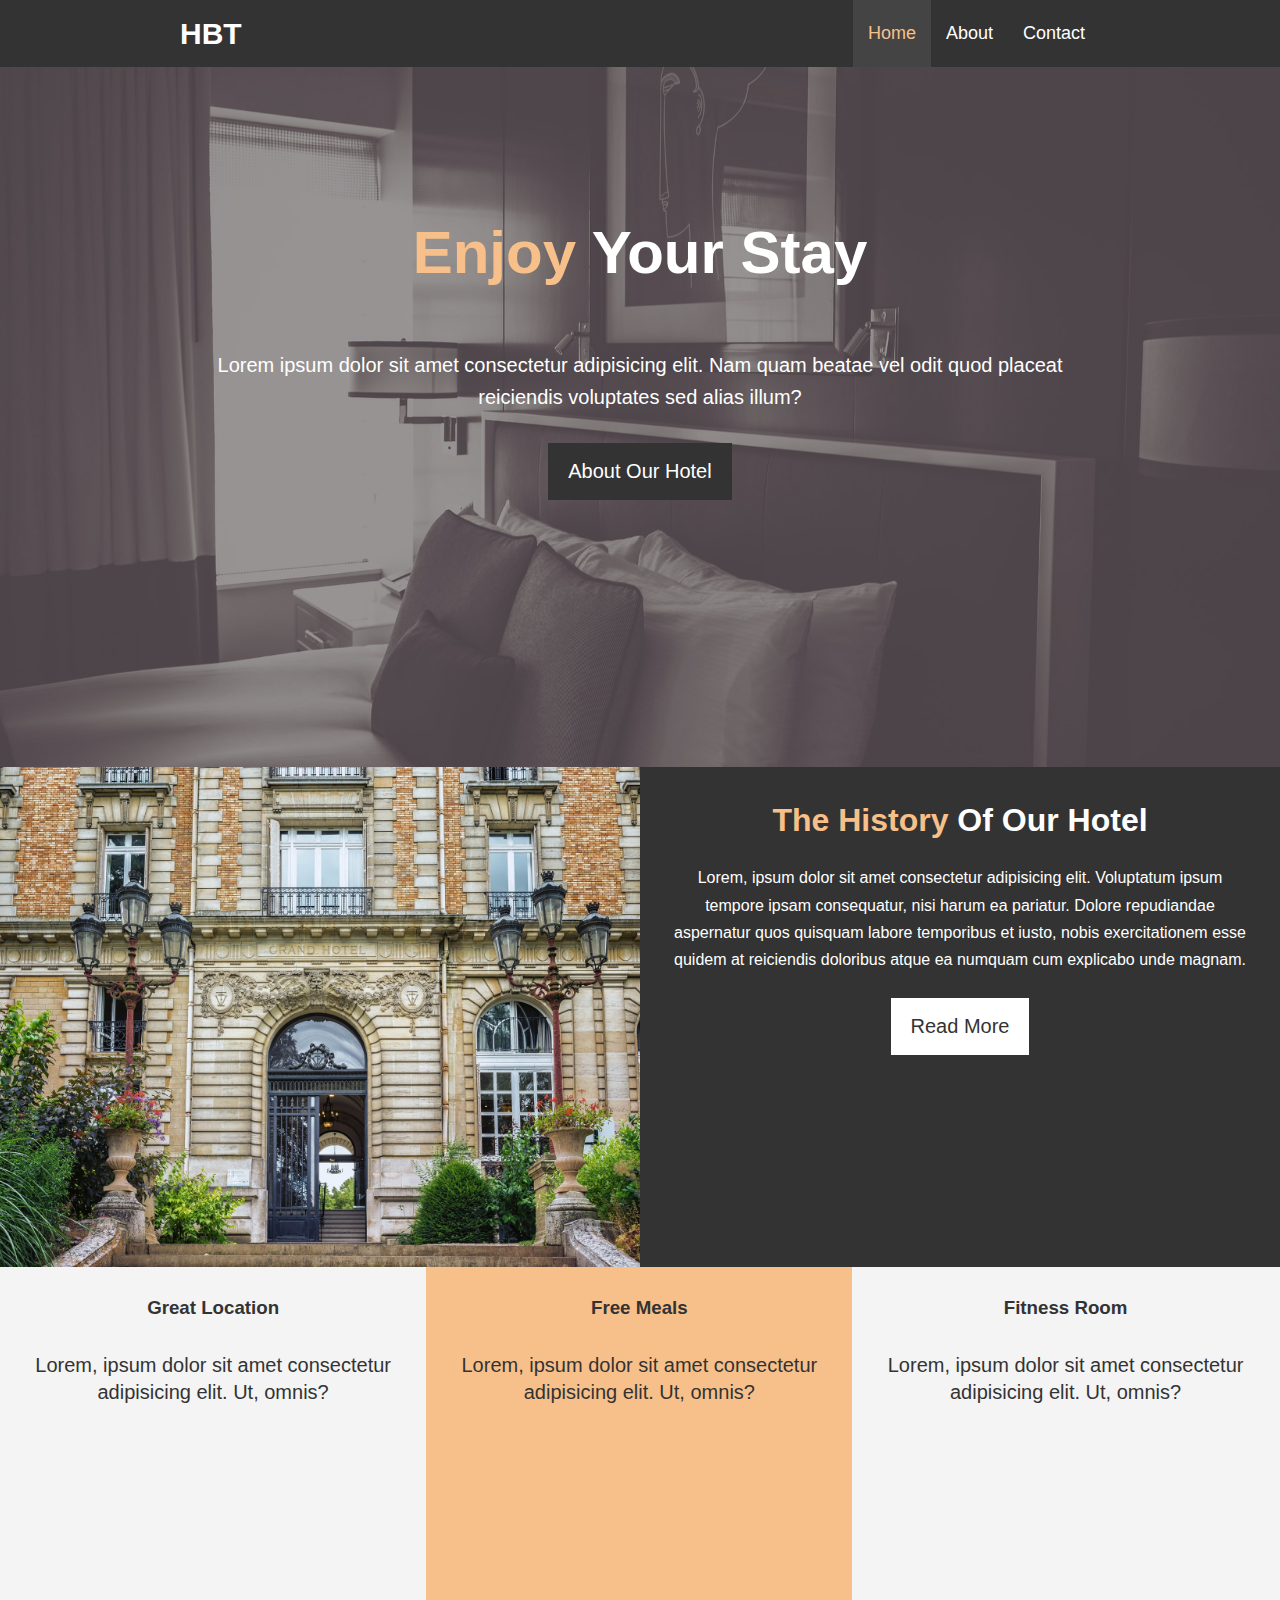
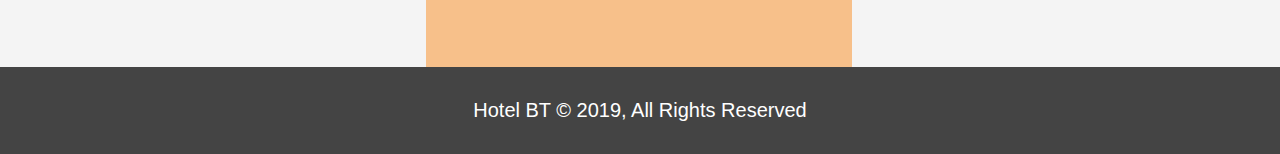
<file: hotel_website/index.html>
<!DOCTYPE html>
<html lang="en">

<head>
  <meta charset="UTF-8">
  <meta name="viewport" content="width=device-width, initial-scale=1.0">
  <meta http-equiv="X-UA-Compatible" content="ie=edge">
  <meta name="desciption" content="This is the best hotel in Boston ever">
  <meta name="keywords" content="hotel,boston hotel">
  <link rel="stylesheet" href="css/style.css">
  <link rel="stylesheet" href="https://use.fontawesome.com/releases/v5.6.1/css/all.css"
    integrity="sha384-gfdkjb5BdAXd+lj+gudLWI+BXq4IuLW5IT+brZEZsLFm++aCMlF1V92rMkPaX4PP" crossorigin="anonymous">
  <title>Hotel BT | Welcome</title>
</head>

<body>
  <header>
    <nav id="navbar">
      <div class="container">
        <h1 class="logo"><a href="index.html">HBT</a></h1>
        <ul>
          <li><a href="index.html" class="current">Home</a></li>
          <li><a href="about.html">About</a></li>
          <li><a href="contact.html">Contact</a></li>
        </ul>
      </div>
    </nav>
  </header>
  <div id="showcase">
    <div class="container">
      <div class="showcase-content">
        <h1><span class="text-primary">Enjoy</span> Your Stay</h1>
        <p>Lorem ipsum dolor sit amet consectetur adipisicing elit.
          Nam quam beatae vel odit quod placeat reiciendis
          voluptates sed alias illum?</p>
        <a href="about.html" class="btn">About Our Hotel</a>
      </div>
    </div>
  </div>
  <section id="home-info" class="bg-dark">
    <div id="info-img">
    </div>
    <div id="info-content">
      <h1><span class="text-primary">The History</span> Of Our Hotel</h1>
      <p>Lorem, ipsum dolor sit amet consectetur adipisicing elit. Voluptatum ipsum tempore ipsam consequatur, nisi
        harum ea pariatur. Dolore repudiandae aspernatur quos quisquam labore temporibus et iusto, nobis exercitationem
        esse quidem at reiciendis doloribus atque ea numquam cum explicabo unde magnam.</p>
      <a href="about.html" class="btn btn-light">Read More</a>
    </div>
  </section>
  <section id="features">
    <div class="box bg-light">
      <i class="fas fa-hotel fa-3x"></i>
      <h3>Great Location</h3>
      <p>Lorem, ipsum dolor sit amet consectetur adipisicing elit. Ut, omnis?</p>
    </div>
    <div class="box bg-primary">
      <i class="fas fa-utensils fa-3x"></i>
      <h3>Free Meals</h3>
      <p>Lorem, ipsum dolor sit amet consectetur adipisicing elit. Ut, omnis?</p>
    </div>
    <div class="box bg-light">
      <i class="fas fa-dumbbell fa-3x"></i>
      <h3>Fitness Room</h3>
      <p>Lorem, ipsum dolor sit amet consectetur adipisicing elit. Ut, omnis?</p>
    </div>
  </section>
  <footer id="main-footer">
    <p>Hotel BT &copy; 2019, All Rights Reserved</p>
  </footer>
</body>

</html>
</file>
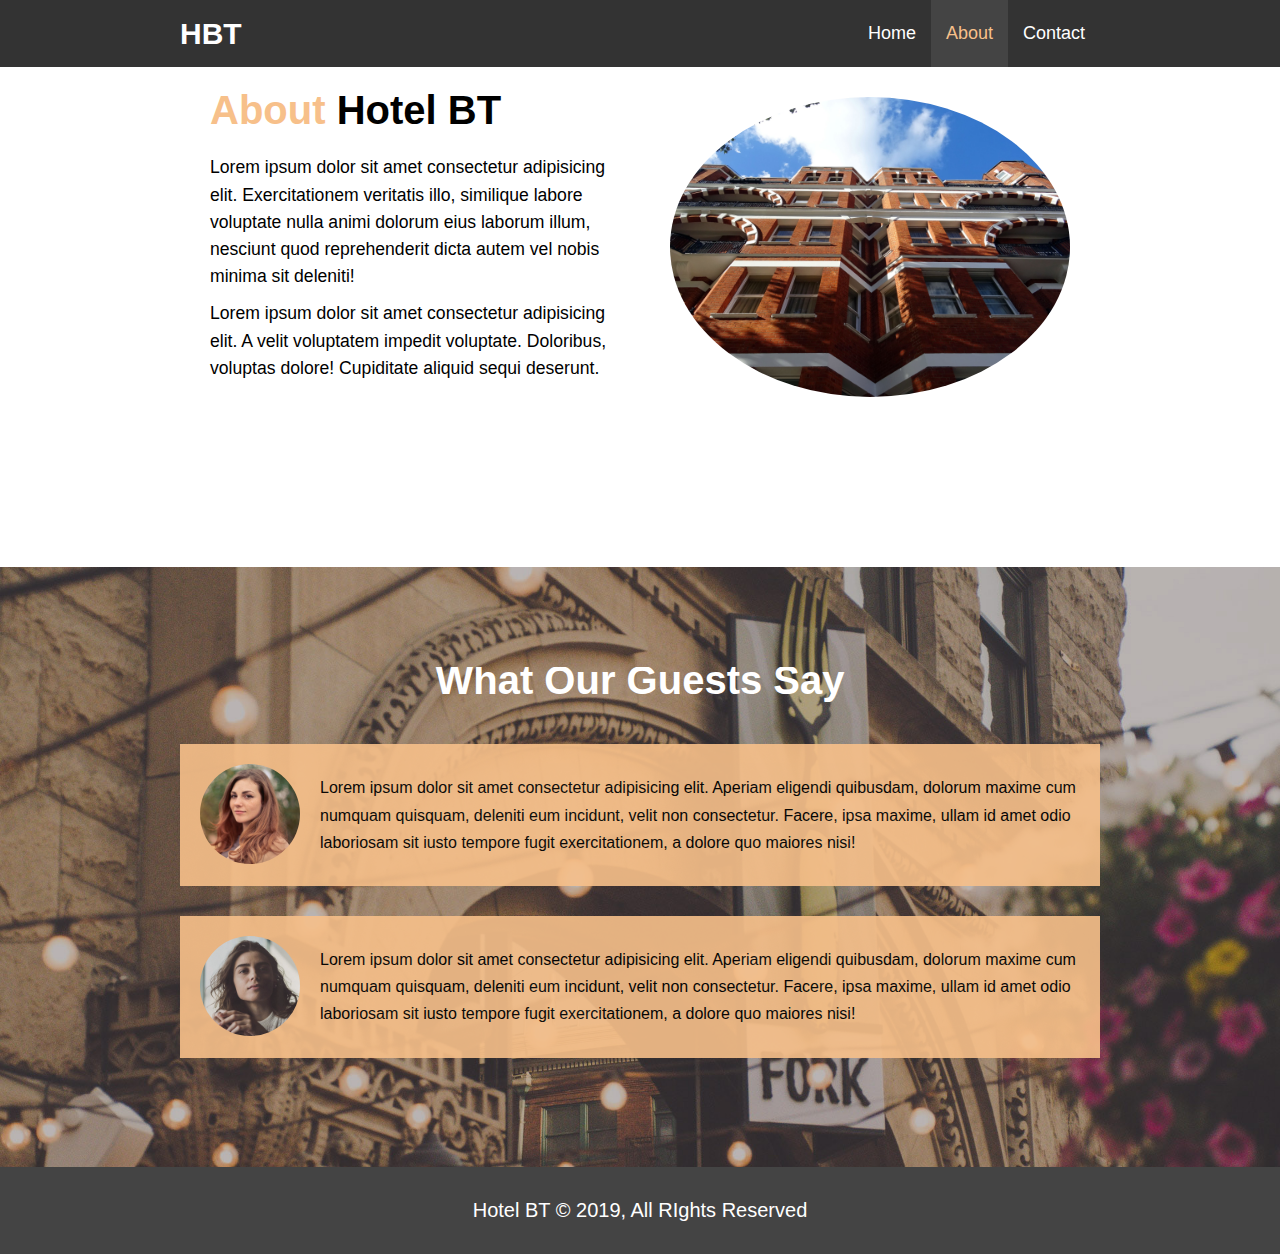
<file: hotel_website/about.html>
<!DOCTYPE html>
<html lang="en">

<head>
  <meta charset="UTF-8">
  <meta name="viewport" content="width=device-width, initial-scale=1.0">
  <meta http-equiv="X-UA-Compatible" content="ie=edge">
  <meta name="description" content="Welcome to the most extraordinary hotel in Boston Massachusetts">
  <meta name="keywords" content="hotel,boston hotel,new england hotel">
  <link rel="stylesheet" href="css/style.css">
  <title>Hotel BT | About</title>
</head>

<body>
  <header>
    <nav id="navbar">
      <div class="container">
        <h1 class="logo"><a href="index.html">HBT</a></h1>
        <ul>
          <li><a href="index.html">Home</a></li>
          <li><a class="current" href="about.html">About</a></li>
          <li><a href="contact.html">Contact</a></li>
        </ul>
      </div>
    </nav>
  </header>

  <section id="about-info" class="bg-light py-3">
    <div class="container">
      <div class="info-left">
        <h1 class="l-heading"><span class="text-primary">About</span> Hotel BT</h1>
        <p>Lorem ipsum dolor sit amet consectetur adipisicing elit. Exercitationem veritatis illo, similique labore
          voluptate nulla animi dolorum eius laborum illum, nesciunt quod reprehenderit dicta autem vel nobis minima sit
          deleniti!</p>
        <p>Lorem ipsum dolor sit amet consectetur adipisicing elit. A velit voluptatem impedit voluptate. Doloribus,
          voluptas dolore! Cupiditate aliquid sequi deserunt.</p>
      </div>
      <div class="info-right">
        <img src="./img/photo-2.jpg" alt="hotel">
      </div>
    </div>
  </section>

  <div class="clr"></div>

  <section id="testimonials" class="py-3">
    <div class="container">
      <h2 class="l-heading">What Our Guests Say</h2>
      <div class="testimonial bg-primary">
        <img src="./img/person-1.jpg" alt="Samantha">
        <p>Lorem ipsum dolor sit amet consectetur adipisicing elit. Aperiam eligendi quibusdam, dolorum maxime cum
          numquam quisquam, deleniti eum incidunt, velit non consectetur. Facere, ipsa maxime, ullam id amet odio
          laboriosam sit iusto tempore fugit exercitationem, a dolore quo maiores nisi!</p>
      </div>

      <div class="testimonial bg-primary">
        <img src="./img/person-2.jpg" alt="Jen">
        <p>Lorem ipsum dolor sit amet consectetur adipisicing elit. Aperiam eligendi quibusdam, dolorum maxime cum
          numquam quisquam, deleniti eum incidunt, velit non consectetur. Facere, ipsa maxime, ullam id amet odio
          laboriosam sit iusto tempore fugit exercitationem, a dolore quo maiores nisi!</p>
      </div>
    </div>
  </section>

  <footer id="main-footer">
    <p>Hotel BT &copy; 2019, All RIghts Reserved</p>
  </footer>
</body>

</html>
</file>
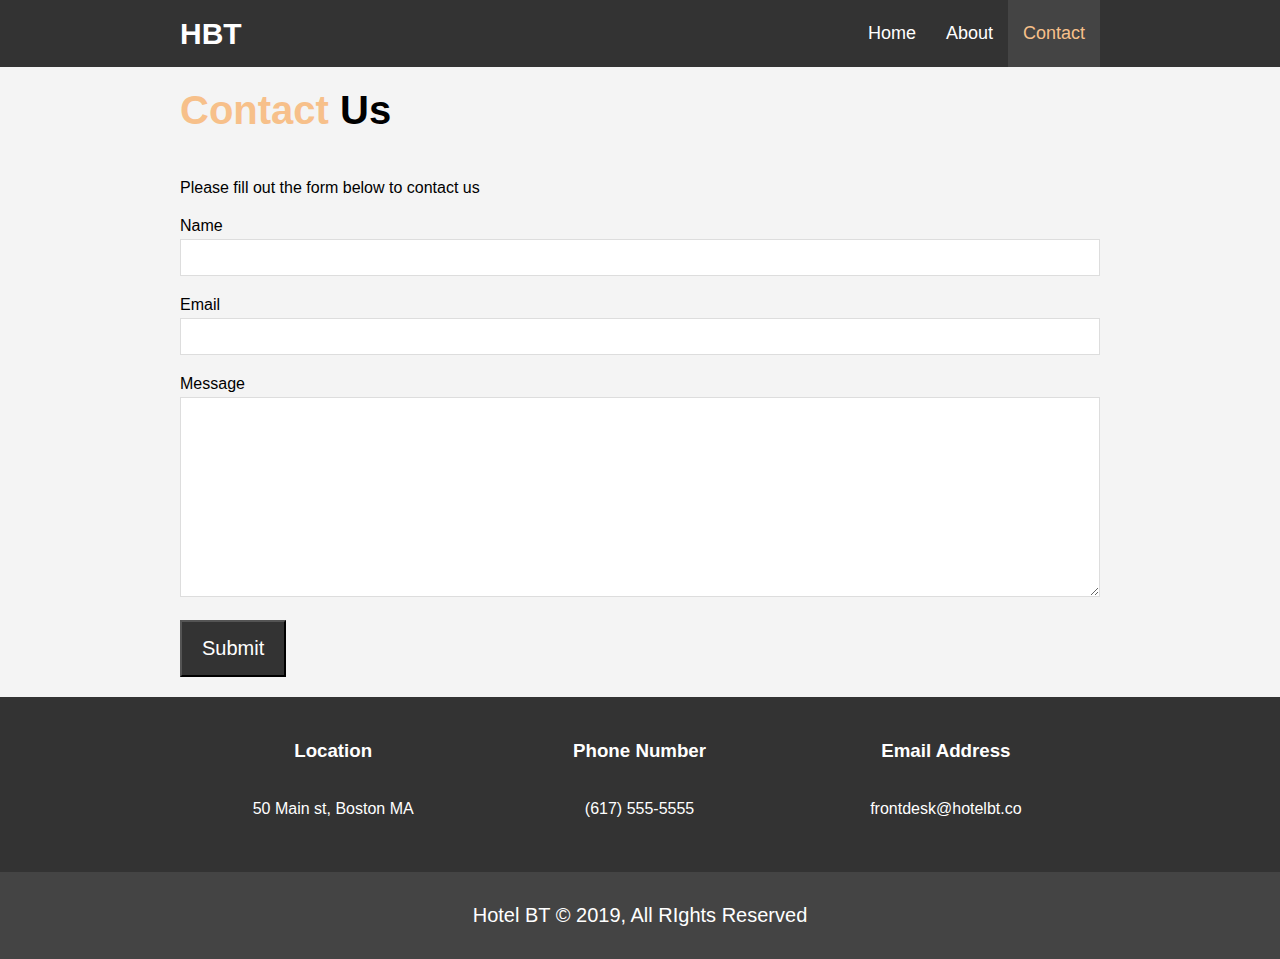
<file: hotel_website/contact.html>
<!DOCTYPE html>
<html lang="en">

<head>
  <meta charset="UTF-8">
  <meta name="viewport" content="width=device-width, initial-scale=1.0">
  <meta http-equiv="X-UA-Compatible" content="ie=edge">
  <meta name="description" content="Welcome to the most extraordinary hotel in Boston Massachusetts">
  <meta name="keywords" content="hotel,boston hotel,new england hotel">
  <link rel="stylesheet" href="https://use.fontawesome.com/releases/v5.6.1/css/all.css"
    integrity="sha384-gfdkjb5BdAXd+lj+gudLWI+BXq4IuLW5IT+brZEZsLFm++aCMlF1V92rMkPaX4PP" crossorigin="anonymous">
  <link rel="stylesheet" href="css/style.css">
  <title>Hotel BT | Contact</title>
</head>

<body>
  <header>
    <nav id="navbar">
      <div class="container">
        <h1 class="logo"><a href="index.html">HBT</a></h1>
        <ul>
          <li><a href="index.html">Home</a></li>
          <li><a href="about.html">About</a></li>
          <li><a class="current" href="contact.html">Contact</a></li>
        </ul>
      </div>
    </nav>
  </header>

  <section id="contact-form" class="py-3">
    <div class="container">
      <h1 class="l-heading"><span class="text-primary">Contact</span> Us</h1>
      <p>Please fill out the form below to contact us</p>
      <form action="process.php">
        <div class="form-group">
          <label for="name">Name</label>
          <input type="text" name="name" id="name">
        </div>
        <div class="form-group">
          <label for="email">Email</label>
          <input type="email" name="email" id="email">
        </div>
        <div class="form-group">
          <label for="message">Message</label>
          <textarea name="message" id="message"></textarea>
        </div>
        <button type="submit" class="btn">Submit</button>
      </form>
    </div>
  </section>

  <section id="contact-info" class="bg-dark">
    <div class="container">
      <div class="box">
        <i class="fas fa-hotel fa-3x"></i>
        <h3>Location</h3>
        <p>50 Main st, Boston MA</p>
      </div>
      <div class="box">
        <i class="fas fa-phone fa-3x"></i>
        <h3>Phone Number</h3>
        <p>(617) 555-5555</p>
      </div>
      <div class="box">
        <i class="fas fa-envelope fa-3x"></i>
        <h3>Email Address</h3>
        <p>frontdesk@hotelbt.co</p>
      </div>
    </div>
  </section>

  <footer id="main-footer">
    <p>Hotel BT &copy; 2019, All RIghts Reserved</p>
  </footer>
</body>

</html>
</file>
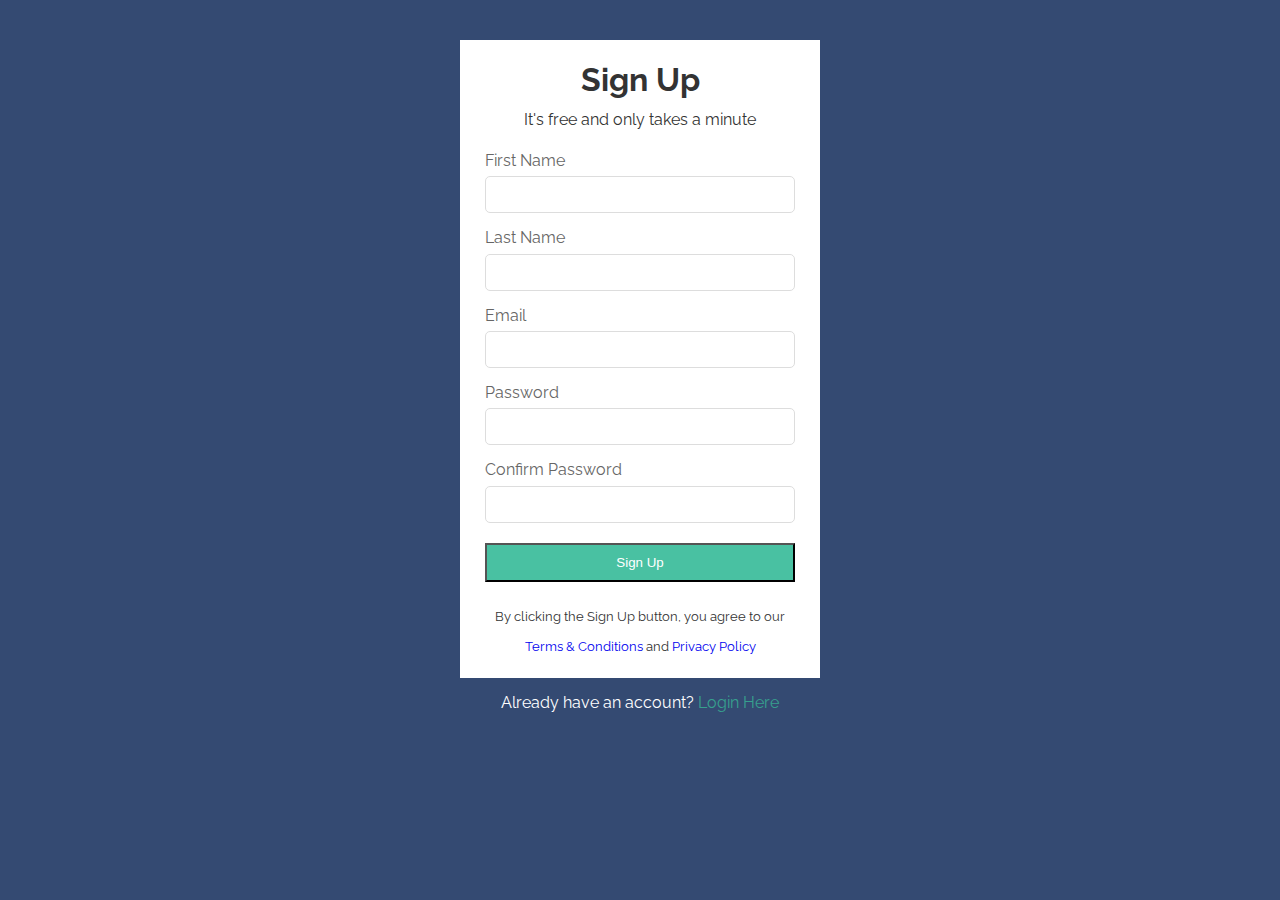
<file: practice/form_styling_start.html>
<!DOCTYPE html>
<html lang="en">

<head>
  <meta charset="UTF-8" />
  <meta name="viewport" content="width=device-width, initial-scale=1.0" />
  <meta http-equiv="X-UA-Compatible" content="ie=edge" />
  <title>Form Styling</title>
  <link href="https://fonts.googleapis.com/css?family=Raleway" rel="stylesheet" />
  <style>
    * {
      box-sizing: border-box;
      margin: 0;
      padding: 0;
    }

    body {
      background-color: #344a72;
      font-family: 'Raleway', sans-serif;
      color: #fff;
      line-height: 1.9em;
    }

    a {
      text-decoration: none;
    }

    #container {
      margin: 20px auto;
      max-width: 400px;
      padding: 20px;
    }

    .form-wrap {
      background-color: #fff;
      padding: 15px 25px;
      color: #333;
    }

    .form-wrap h1,
    .form-wrap p {
      text-align: center;
      margin-top: 10px;
    }

    .form-wrap .form-group {
      margin-top: 10px;
    }

    .form-wrap .form-group label {
      display: block;
      color: #666;
    }

    .form-wrap .form-group input {
      width: 100%;
      padding: 10px;
      border: #ddd 1px solid;
      border-radius: 5px;
    }

    .form-wrap button {
      display: block;
      width: 100%;
      padding: 10px;
      margin-top: 20px;
      background: #49c1a2;
      color: #fff;
      cursor: pointer;
    }

    .form-wrap button:hover {
      background-color: #37a08e;
    }

    .form-wrap .bottom-text {
      font-size: 13px;
      margin-top: 20px;
    }

    footer {
      text-align: center;
      margin-top: 10px;
    }

    footer a {
      color: #37a08e;
    }
  </style>
</head>

<body>
  <div id="container">
    <div class="form-wrap">
      <h1>Sign Up</h1>
      <p>It's free and only takes a minute</p>
      <form>
        <div class="form-group">
          <label for="first-name">First Name</label>
          <input type="text" name="firstName" id="first-name" />
        </div>
        <div class="form-group">
          <label for="last-name">Last Name</label>
          <input type="text" name="lastName" id="last-name" />
        </div>
        <div class="form-group">
          <label for="email">Email</label>
          <input type="email" name="email" id="email" />
        </div>
        <div class="form-group">
          <label for="password">Password</label>
          <input type="password" name="password" id="password" />
        </div>
        <div class="form-group">
          <label for="password2">Confirm Password</label>
          <input type="password" name="pasword2" id="password2" />
        </div>
        <button type="submit" class="btn">Sign Up</button>
        <p class="bottom-text">
          By clicking the Sign Up button, you agree to our
          <a href="#">Terms & Conditions</a> and
          <a href="#">Privacy Policy</a>
        </p>
      </form>
    </div>
    <footer>
      <p>Already have an account? <a href="#">Login Here</a></p>
    </footer>
  </div>
</body>

</html>
</file>
<file: hotel_website/css/style.css>
* {
  box-sizing: border-box;
  margin: 0;
  padding: 0;
}

/* 333 fff f7c08a 4444444*/

html, body {
  font-family: 'Segoe UI', Tahoma, Geneva, Verdana, sans-serif;
  line-height: 1.7em;
}

a {
  text-decoration: none;
}

h1, h2, h3 {
  padding-bottom: 20px;
}

p {
  margin: 10px 0;
}

.container {
  margin: auto;
  max-width: 960px;
  overflow: auto;
  padding: 0 20px;
}

.l-heading {
  font-size: 40px;
}

.btn {
  display: inline-block;
  background: #333;
  padding: 15px 20px;
  color: #fff;
  font-size: 20px;
}

.btn-light {
  background: #fff;
  color: #333;
}

.text-primary {
  color: #f7c08a;
}

.bg-primary {
  background: #f7c08a;
}

#navbar {
  background: #333;
  color: #fff;
  overflow: auto;
}

#navbar a {
  color: #fff;
}

#navbar h1 {
  float: left;
  padding-top: 20px;
  font-size: 30px;
}

#navbar ul {
  float: right;
  list-style: none;
}

#navbar li {
  float: left;
}

#navbar li a {
  display: block;
  color: #fff;
  padding: 20px 15px;
  text-align: center;
  font-size: 18px;
}

#navbar li a:hover, #navbar li a.current {
  background: #444;
  color: #f7c08a
}

#showcase {
  background: url('../img/showcase.jpg') no-repeat center center/cover;
  height: 700px;
  text-align: center;
  color: #fff;
}

#showcase .showcase-content {
  padding-top: 150px;
}

#showcase h1 {
  font-size: 60px;
  line-height: 1.2em;
}

#showcase p {
  margin-top: 40px;
  font-size: 20px;
  line-height: 1.6em;
}

#showcase a {
  margin-top: 20px;
}

/* Info Section  */

#home-info {
  height: 500px;
}

#info-img {
  background: url('../img/photo-1.jpg') no-repeat center center/cover;
  float: left;
  width: 50%;
  height: 100%
}

#info-content {
  background: #333;
  float: right;
  width: 50%;
  height: 100%;
  color: #fff;
  padding: 40px 30px;
  text-align: center;
}

#info-content a {
  margin-top: 15px;
}

/* feature section */

#features {
  color: #333;
  height: 400px;
  background: #f4f4f4;
}

#features .box {
  float: left;
  width: 33.3%;
  height: 100%;
  text-align: center
}

#features .box i {
  margin: 20px;
}

#features .box p {
  padding: 0 30px;
  font-size: 20px
}

/* about info */

#about-info {
  height: 500px;
}

#about-info .info-left {
  float: left;
  width: 50%;
  padding: 30px;
}

#about-info .info-left {
  font-size: 1.1rem;
}

#about-info .info-right {
  float: left;
  width: 50%;
  padding: 30px;
}

#about-info .info-right img {
  width: 100%;
  border-radius: 50%;
}

/* testmonials */

#testimonials {
  background: url('../img/test-bg.jpg') no-repeat center center/cover;
  height: 600px;
  padding-top: 100px;
}

#testimonials .l-heading {
  color: #fff;
  text-align: center;
  margin-bottom: 30px;
}

#testimonials .testimonial {
  margin-bottom: 30px;
  padding: 20px;
  opacity: 0.9;
}

#testimonials .testimonial img {
  width: 100px;
  float: left;
  border-radius: 50%;
  margin-right: 20px;
}

/* contact form */

#contact-form {
  background-color: #f4f4f4;
  padding-bottom: 20px;
}

#contact-form .l-heading {
  margin: 30px 0px;
  font-size: 40px;
}

#contact-form .form-group {
  margin-bottom: 15px;
}

#contact-form .form-group label {
  display: block;
}

#contact-form .form-group input, #contact-form .form-group textarea {
  width: 100%;
  padding: 10px 0;
  border: 1px #ddd solid;
}

#contact-form textarea {
  height: 200px;
}

#contact-form input:focus, #contact-form textarea:focus {
  outline: none;
  border-color: #f7c08a;
}

/* contact-info */

#contact-info {
  padding: 40px 0;
  background: #333;
  color: white;
}

#contact-info .box {
  float: left;
  width: 33.3%;
  text-align: center;
}

#contact-info .box i {
  margin-bottom: 20px;
}

/* footer */

#main-footer {
  background: #444;
  color: white;
  text-align: center;
  font-size: 20px;
  padding: 20px;
}
</file>
